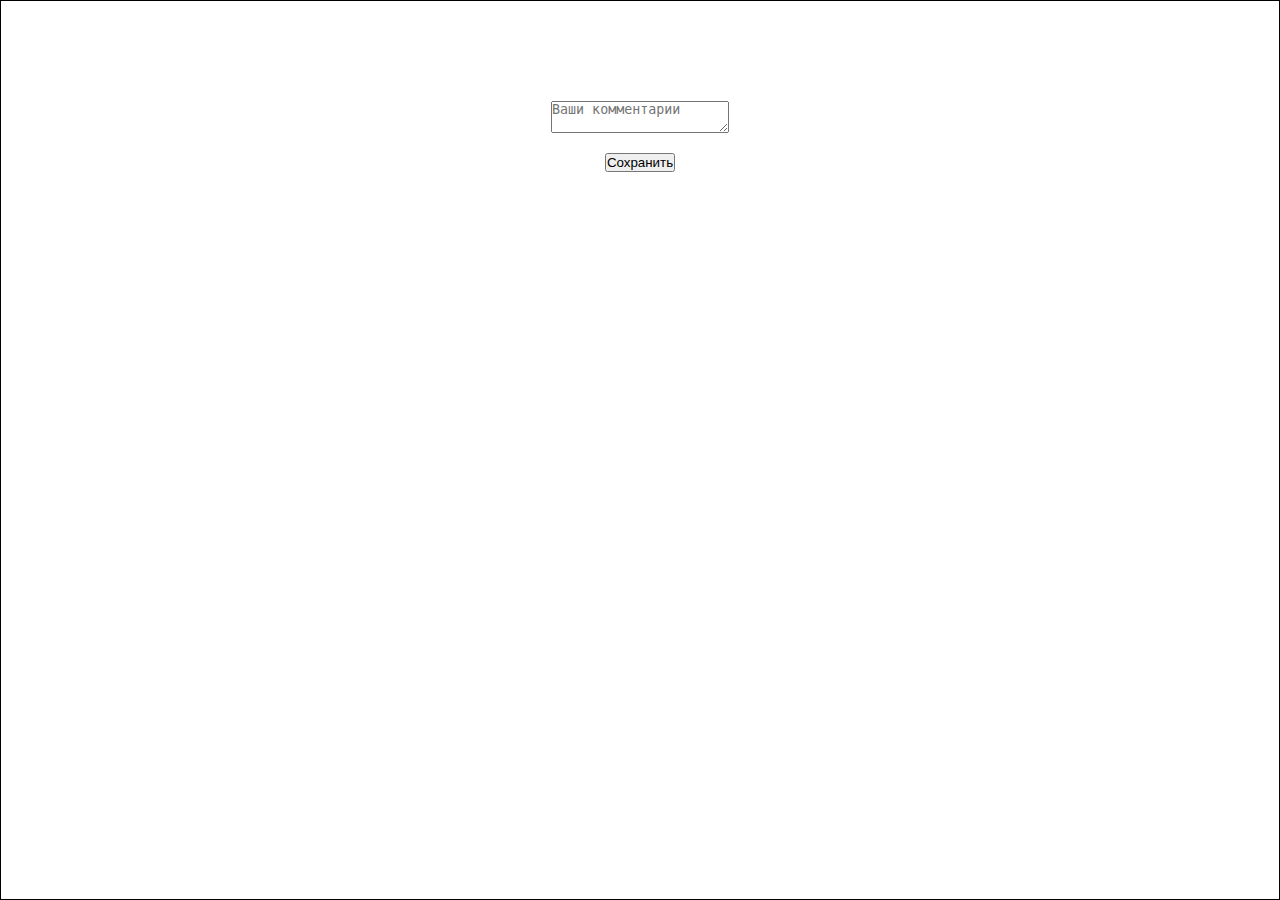
<file: api/01/index.html>
<!DOCTYPE html>
<html lang="en">

<head>
    <meta charset="UTF-8">
    <meta name="viewport" content="width=device-width, initial-scale=1.0">
    <title>Document</title>
    <link rel="stylesheet" href="style.css">
    <script src="task1.js" defer></script>
    <script src="task2.js" defer></script>
</head>

<body>
    <div class="page">
        <p class="orientation"></p>

        <form class="form" action="#">
            <textarea class="comments" placeholder="Ваши комментарии"></textarea>
            <button type="submit">Сохранить</button>
        </form>
    </div>

</body>

</html>
</file>
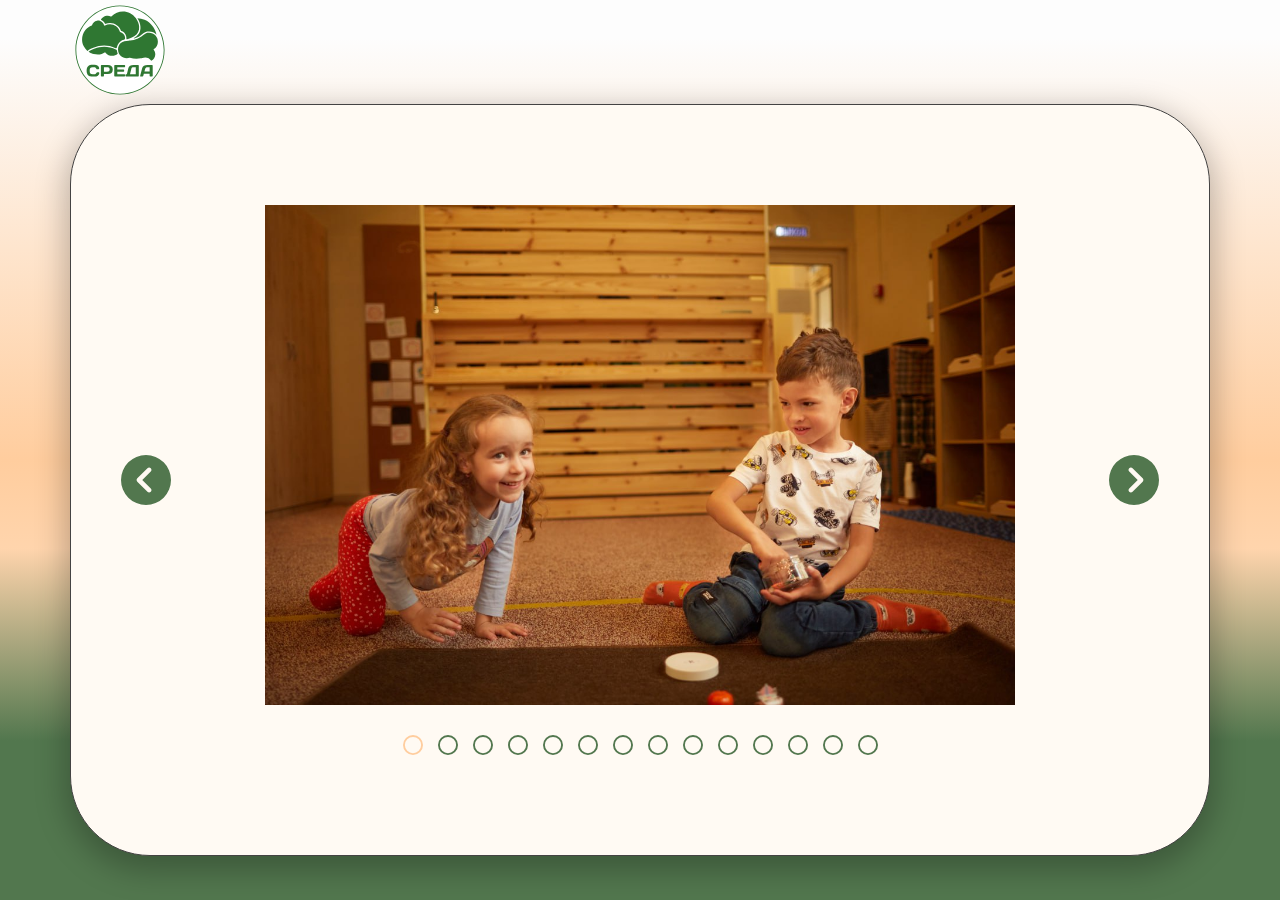
<file: api/02/index.html>
<!DOCTYPE html>
<html lang="en">

<head>
    <meta charset="UTF-8">
    <meta name="viewport" content="width=device-width, initial-scale=1.0">
    <title>Document</title>
    <link rel="stylesheet" href="style.css">

    <script src="index.js" defer></script>
</head>

<body>
    <div class="center">
        <svg xmlns="http://www.w3.org/2000/svg" width="100" height="100" viewBox="0 0 100 100" fill="none">
            <path
                d="M49.9915 94.1373C74.3726 94.1373 94.1373 74.3726 94.1373 49.9915C94.1373 25.6105 74.3726 5.8457 49.9915 5.8457C25.6105 5.8457 5.8457 25.6105 5.8457 49.9915C5.8457 74.3726 25.6105 94.1373 49.9915 94.1373Z"
                fill="white" />
            <path
                d="M49.9916 6.28249C74.097 6.28249 93.7006 25.8861 93.7006 49.9916C93.7006 74.097 74.097 93.7006 49.9916 93.7006C25.8861 93.7006 6.28249 74.097 6.28249 49.9916C6.28249 25.8861 25.9029 6.28249 49.9916 6.28249ZM49.9916 5.42578C25.3821 5.42578 5.42578 25.3821 5.42578 49.9916C5.42578 74.601 25.3821 94.5573 49.9916 94.5573C74.601 94.5573 94.5573 74.601 94.5573 49.9916C94.5573 25.3821 74.6178 5.42578 49.9916 5.42578Z"
                fill="#2F7732" />
            <path
                d="M69.142 26.5915C68.8564 23.6014 67.8485 21.0481 65.7656 18.0916C62.8259 13.9256 58.0552 11.4395 52.9653 11.4395C48.6481 11.4395 44.6334 13.1697 41.6433 16.2941L41.3409 16.6133L40.753 16.3781C39.7955 15.9918 38.7876 15.807 37.7629 15.807C36.0998 15.807 34.504 16.3109 33.1434 17.2516C32.2027 17.89 31.4131 18.7299 30.8252 19.7042C32.6058 20.4265 34.0673 21.804 34.8904 23.5342C35.0416 23.8366 35.3943 23.971 35.6967 23.8534C37.0741 23.299 38.5524 22.9967 40.0474 22.9967C45.0197 22.9967 49.3705 26.1211 50.9495 30.791C54.1748 31.7821 56.4089 34.7554 56.4089 38.1655C56.4089 38.3167 56.4089 38.4846 56.3921 38.6358C56.3753 39.039 56.7281 39.3582 57.1145 39.2742C61.1124 38.3839 69.9651 35.3938 69.142 26.5915Z"
                fill="#2F7732" />
            <path
                d="M70.3013 35.7297C70.8053 35.4105 71.3428 35.0409 71.83 34.621C72.8043 33.7643 73.8794 32.874 75.0888 32.286C76.3823 31.6645 77.7766 31.5805 79.1036 31.5805C81.9425 31.5805 84.5966 32.7732 86.478 34.789C86.2093 33.3611 85.8061 31.9836 85.235 30.6398C84.2271 28.2376 82.7656 26.0707 80.9178 24.2061C79.07 22.3415 76.9198 20.88 74.5177 19.8553C72.2667 18.881 69.8814 18.3435 67.412 18.2427C69.2094 21.0144 70.1501 23.5677 70.4189 26.4738C70.9733 32.4372 67.6136 35.9816 63.918 38.0814C63.666 38.2326 63.8172 38.619 64.1028 38.535C65.0435 38.2662 65.9842 37.9302 66.9249 37.5271C68.1008 37.0231 69.243 36.4184 70.3013 35.7297Z"
                fill="#2F7732" />
            <path
                d="M54.9475 36.6536C54.3931 34.3019 52.4781 32.5044 50.1264 31.9165L49.9248 31.8661L49.824 31.5133C48.4969 27.1962 44.5661 24.2901 40.0306 24.2901C38.2836 24.2901 36.5702 24.7437 35.0415 25.5836C34.672 25.7851 34.2184 25.6004 34.1008 25.1804C33.5297 23.0302 31.8331 21.3 29.6829 20.6785C29.4981 20.6281 24.4754 19.4858 22.0061 25.214L21.9053 25.466L21.6533 25.5668C19.436 26.4235 17.437 27.8177 15.8411 29.5983L15.4044 30.0855L15.186 30.3711C14.1949 31.6477 13.439 33.0588 12.9014 34.5706C12.3471 36.1497 12.0615 37.8127 12.0615 39.4925C12.0615 41.8107 12.5823 44.0448 13.607 46.0942C14.5141 47.9252 15.8075 49.5715 17.3698 50.8985C21.9389 47.8077 32.7906 42.281 45.7252 48.1268C46.2124 48.3452 46.7667 48.0596 46.8675 47.5389C47.2539 45.4559 48.2954 43.5073 49.8576 42.0291C51.0167 40.9204 52.3437 40.2148 54.0404 39.8117C54.6115 39.6773 55.0315 39.1902 55.0818 38.6022C55.1658 37.9807 55.0986 37.3087 54.9475 36.6536Z"
                fill="#2F7732" />
            <path
                d="M47.7411 53.704C47.2707 52.6121 47.0019 51.4194 46.8844 50.5963C46.834 50.2603 46.6156 49.9748 46.33 49.8404C33.8993 43.625 23.2828 48.6309 18.5625 51.705L19.8392 52.5281C20.0071 52.6289 21.1326 53.2168 21.435 53.3512C22.1573 53.6536 22.9132 53.8887 23.6692 54.0567C26.5753 54.7287 29.431 54.7119 31.6987 54.0231C32.7906 53.6872 33.7817 53.2 34.6384 52.5617L35.1088 52.2089L35.7135 52.8808C37.3429 54.7287 39.6947 55.8037 42.164 55.8037C44.2134 55.8037 46.1788 55.0646 47.7411 53.704Z"
                fill="#2F7732" />
            <path
                d="M70.872 58.3066C71.3759 58.2226 71.8799 58.0882 72.3838 57.9538C73.3077 57.7186 74.2484 57.4667 75.2059 57.4667C77.6417 57.4667 79.9095 58.6761 81.2533 60.7087C82.446 60.1544 83.4371 59.2641 84.1594 58.1722C84.9153 57.0299 85.3017 55.6861 85.3017 54.3086C85.3017 52.7464 84.7977 51.2513 83.857 50.0082L83.7563 49.8739L83.3867 49.4035L83.9914 48.9668C86.4272 47.3373 87.8886 44.5992 87.8886 41.6595C87.8886 36.8216 83.941 32.874 79.1031 32.874C77.7593 32.874 76.6506 32.9748 75.6427 33.462C74.5676 33.9827 73.5933 34.8058 72.6694 35.6121C72.1151 36.0993 71.5271 36.4856 70.9896 36.8384C69.8641 37.5607 68.6546 38.1991 67.4116 38.7366C64.9422 39.7949 62.4897 40.3996 60.1043 40.5676C59.5836 40.6012 59.0628 40.6348 58.5421 40.6516C55.6696 40.786 52.9651 40.9204 50.7645 43.0034C49.0175 44.6496 48.0264 46.9846 48.0264 49.3867C48.0264 54.2246 51.974 58.1722 56.8119 58.1722C57.7358 58.1722 58.6429 58.021 59.5332 57.7354L59.7348 57.6682L59.9363 57.7354C62.0529 58.4578 64.2535 58.8273 66.5212 58.8273C67.8819 58.8105 69.293 58.5754 70.872 58.3066Z"
                fill="#2F7732" />
            <path
                d="M18.1417 75.1722C17.1338 74.2147 16.6299 72.7364 16.6299 70.7207C16.6299 68.7049 17.1338 67.2266 18.1417 66.2691C19.1496 65.3116 20.6447 64.8245 22.6605 64.8245H24.4747C25.7009 64.8245 26.7928 65.1436 27.7335 65.782C28.6742 66.4203 29.1446 67.2938 29.1446 68.4025C29.1446 68.7217 29.0438 68.9568 28.859 69.0912C28.6742 69.2256 28.4894 69.2928 28.3047 69.2928H27.3304C26.8264 69.2928 26.4401 68.9904 26.1713 68.4025C25.7681 67.5458 25.0962 67.1258 24.1723 67.1258H22.7276C21.535 67.1258 20.7455 67.3778 20.3087 67.8817C19.8887 68.3857 19.6704 69.3264 19.6704 70.7039C19.6704 72.0813 19.8887 73.022 20.3087 73.5428C20.7287 74.0467 21.535 74.3155 22.7276 74.3155H24.3403C25.2642 74.3155 25.9361 73.8955 26.3225 73.0388C26.5912 72.4341 26.9944 72.1317 27.4984 72.1317H28.4727C28.7246 72.1317 28.9262 72.2325 29.0774 72.4173C29.2286 72.6021 29.2958 72.8204 29.2958 73.0388C29.2958 74.1475 28.8254 75.021 27.8847 75.6593C26.944 76.2977 25.8521 76.6168 24.6259 76.6168H22.6437C20.6447 76.6168 19.1496 76.1297 18.1417 75.1722Z"
                fill="#2F7732" />
            <path
                d="M30.8916 75.7937V65.6812C30.8916 65.4628 30.9588 65.2948 31.11 65.1436C31.2612 64.9924 31.4291 64.9084 31.6475 64.9084H37.8461C41.1217 64.9084 42.768 66.4203 42.768 69.444C42.768 72.4677 41.1217 73.9795 37.8461 73.9795H33.9489V75.8105C33.9489 76.0289 33.8817 76.1969 33.7305 76.3481C33.5793 76.4992 33.3945 76.5664 33.193 76.5664H31.6643C31.4459 76.5664 31.278 76.4992 31.1268 76.3481C30.9588 76.1801 30.8916 75.9953 30.8916 75.7937ZM33.9489 71.6613H36.9054C37.8125 71.6613 38.5012 71.5102 38.9716 71.2078C39.4419 70.9054 39.6771 70.3175 39.6771 69.444C39.6771 68.5705 39.4419 67.9825 38.9716 67.6802C38.5012 67.3778 37.8125 67.2266 36.9054 67.2266H33.9489V71.6613Z"
                fill="#2F7732" />
            <path
                d="M44.2461 75.7769V65.6644C44.2461 65.446 44.3301 65.278 44.4813 65.1268C44.6325 64.9756 44.8172 64.9084 45.0188 64.9084H54.3754C54.5938 64.9084 54.7618 64.9924 54.913 65.1436C55.0642 65.2948 55.1314 65.4796 55.1314 65.6812V66.4371C55.1314 66.6555 55.0642 66.8235 54.913 66.9746C54.7618 67.1258 54.577 67.193 54.3754 67.193H47.3034V69.5616H53.4011C53.6195 69.5616 53.7875 69.6288 53.9387 69.7799C54.0899 69.9311 54.1571 70.1159 54.1571 70.3175V71.0734C54.1571 71.2918 54.0899 71.4598 53.9387 71.6109C53.7875 71.7621 53.6027 71.8293 53.4011 71.8293H47.3034V74.2483H54.3586C54.5602 74.2483 54.745 74.3155 54.8794 74.4667C55.0306 74.6178 55.0978 74.7858 55.0978 75.0042V75.7769C55.0978 75.9953 55.0138 76.1633 54.8626 76.3145C54.7114 76.4656 54.5266 76.5328 54.325 76.5328H45.0188C44.8004 76.5328 44.6325 76.4656 44.4813 76.3145C44.3301 76.1801 44.2461 75.9953 44.2461 75.7769Z"
                fill="#2F7732" />
            <path
                d="M55.4844 75.7937V75.021C55.4844 74.8026 55.5516 74.6346 55.7028 74.4835C55.8539 74.3323 56.0387 74.2651 56.2403 74.2651H56.8786L58.3905 68.1169C58.9112 65.9835 60.675 64.9084 63.6651 64.9084H68.0495C68.2678 64.9084 68.4358 64.9756 68.587 65.1268C68.7382 65.278 68.8054 65.446 68.8054 65.6644V75.8105C68.8054 76.0289 68.7382 76.1969 68.587 76.3481C68.4358 76.4992 68.2511 76.5664 68.0495 76.5664H56.2403C56.0219 76.5664 55.8539 76.4992 55.7028 76.3481C55.5516 76.1801 55.4844 75.9953 55.4844 75.7937ZM60.0031 74.2483H65.7649V67.193H63.3292C62.8084 67.193 62.3885 67.3274 62.0525 67.613C61.7165 67.8985 61.4814 68.2849 61.3638 68.7888L60.0031 74.2483Z"
                fill="#2F7732" />
            <path
                d="M70.183 75.8105L72.2156 68.0833C72.7699 65.9835 74.5674 64.9252 77.6078 64.9084H81.9922C82.1938 64.9084 82.3617 64.9924 82.4961 65.1436C82.6305 65.2948 82.6977 65.4796 82.6977 65.6644V75.8105C82.6977 76.0289 82.6137 76.1969 82.4625 76.3481C82.3113 76.4992 82.1266 76.5664 81.925 76.5664H80.3963C80.178 76.5664 79.9932 76.4992 79.842 76.3481C79.6908 76.1969 79.6236 76.0289 79.6236 75.7937V73.7443H73.845L73.3075 75.7937C73.2571 76.0121 73.1395 76.1969 72.9379 76.3481C72.7531 76.4992 72.5516 76.5664 72.3332 76.5664H70.7374C70.519 76.5664 70.3678 76.4992 70.2838 76.3817C70.1998 76.2641 70.1494 76.1465 70.1494 76.0625C70.1662 75.9617 70.1662 75.8777 70.183 75.8105ZM74.4666 71.443H79.6404V67.2098H77.3223C76.8015 67.2098 76.348 67.361 75.9616 67.6466C75.5753 67.9321 75.3065 68.3353 75.1721 68.8392L74.4666 71.443Z"
                fill="#2F7732" />
        </svg>
        <div class="top">
            <div class="slider">

                <svg class="leftArrow" id="Layer_2" xmlns="http://www.w3.org/2000/svg" height="1em"
                    viewBox="0 0 512 512">
                    <path
                        d="M512 256A256 256 0 1 0 0 256a256 256 0 1 0 512 0zM271 135c9.4-9.4 24.6-9.4 33.9 0s9.4 24.6 0 33.9l-87 87 87 87c9.4 9.4 9.4 24.6 0 33.9s-24.6 9.4-33.9 0L167 273c-9.4-9.4-9.4-24.6 0-33.9L271 135z" />
                </svg>

                <img data-image="1" src="./img/01.jpg" alt="carousel">
                <img data-image="2" src="./img/02.jpg" alt="carousel">
                <img data-image="3" src="./img/03.jpg" alt="carousel">
                <img data-image="4" src="./img/04.jpg" alt="carousel">
                <img data-image="5" src="./img/05.jpg" alt="carousel">
                <img data-image="6" src="./img/06.jpg" alt="carousel">
                <img data-image="7" src="./img/07.jpg" alt="carousel">
                <img data-image="8" src="./img/08.jpg" alt="carousel">
                <img data-image="9" src="./img/09.jpg" alt="carousel">
                <img data-image="10" src="./img/10.jpg" alt="carousel">
                <img data-image="11" src="./img/11.jpg" alt="carousel">
                <img data-image="12" src="./img/12.jpg" alt="carousel">
                <img data-image="13" src="./img/13.jpg" alt="carousel">
                <img data-image="14" src="./img/14.jpg" alt="carousel">

                <svg class="rightArrow" id="Layer_2" xmlns="http://www.w3.org/2000/svg" height="1em"
                    viewBox="0 0 512 512">
                    <path
                        d="M0 256a256 256 0 1 0 512 0A256 256 0 1 0 0 256zM241 377c-9.4 9.4-24.6 9.4-33.9 0s-9.4-24.6 0-33.9l87-87-87-87c-9.4-9.4-9.4-24.6 0-33.9s24.6-9.4 33.9 0L345 239c9.4 9.4 9.4 24.6 0 33.9L241 377z" />
                </svg>

            </div>

            <div class="dots">
                <svg dot="1" xmlns="http://www.w3.org/2000/svg" viewBox="0 0 512 512">
                    <path
                        d="M464 256A208 208 0 1 0 48 256a208 208 0 1 0 416 0zM0 256a256 256 0 1 1 512 0A256 256 0 1 1 0 256z" />
                </svg>
                <svg dot="2" xmlns="http://www.w3.org/2000/svg" viewBox="0 0 512 512">
                    <path
                        d="M464 256A208 208 0 1 0 48 256a208 208 0 1 0 416 0zM0 256a256 256 0 1 1 512 0A256 256 0 1 1 0 256z" />
                </svg>
                <svg dot="3" xmlns="http://www.w3.org/2000/svg" viewBox="0 0 512 512">
                    <path
                        d="M464 256A208 208 0 1 0 48 256a208 208 0 1 0 416 0zM0 256a256 256 0 1 1 512 0A256 256 0 1 1 0 256z" />
                </svg>
                <svg dot="4" xmlns="http://www.w3.org/2000/svg" viewBox="0 0 512 512">
                    <path
                        d="M464 256A208 208 0 1 0 48 256a208 208 0 1 0 416 0zM0 256a256 256 0 1 1 512 0A256 256 0 1 1 0 256z" />
                </svg>
                <svg dot="5" xmlns="http://www.w3.org/2000/svg" viewBox="0 0 512 512">
                    <path
                        d="M464 256A208 208 0 1 0 48 256a208 208 0 1 0 416 0zM0 256a256 256 0 1 1 512 0A256 256 0 1 1 0 256z" />
                </svg>
                <svg dot="6" xmlns="http://www.w3.org/2000/svg" viewBox="0 0 512 512">
                    <path
                        d="M464 256A208 208 0 1 0 48 256a208 208 0 1 0 416 0zM0 256a256 256 0 1 1 512 0A256 256 0 1 1 0 256z" />
                </svg>
                <svg dot="7" xmlns="http://www.w3.org/2000/svg" viewBox="0 0 512 512">
                    <path
                        d="M464 256A208 208 0 1 0 48 256a208 208 0 1 0 416 0zM0 256a256 256 0 1 1 512 0A256 256 0 1 1 0 256z" />
                </svg>
                <svg dot="8" xmlns="http://www.w3.org/2000/svg" viewBox="0 0 512 512">
                    <path
                        d="M464 256A208 208 0 1 0 48 256a208 208 0 1 0 416 0zM0 256a256 256 0 1 1 512 0A256 256 0 1 1 0 256z" />
                </svg>
                <svg dot="9" xmlns="http://www.w3.org/2000/svg" viewBox="0 0 512 512">
                    <path
                        d="M464 256A208 208 0 1 0 48 256a208 208 0 1 0 416 0zM0 256a256 256 0 1 1 512 0A256 256 0 1 1 0 256z" />
                </svg>
                <svg dot="10" xmlns="http://www.w3.org/2000/svg" viewBox="0 0 512 512">
                    <path
                        d="M464 256A208 208 0 1 0 48 256a208 208 0 1 0 416 0zM0 256a256 256 0 1 1 512 0A256 256 0 1 1 0 256z" />
                </svg>
                <svg dot="11" xmlns="http://www.w3.org/2000/svg" viewBox="0 0 512 512">
                    <path
                        d="M464 256A208 208 0 1 0 48 256a208 208 0 1 0 416 0zM0 256a256 256 0 1 1 512 0A256 256 0 1 1 0 256z" />
                </svg>
                <svg dot="12" xmlns="http://www.w3.org/2000/svg" viewBox="0 0 512 512">
                    <path
                        d="M464 256A208 208 0 1 0 48 256a208 208 0 1 0 416 0zM0 256a256 256 0 1 1 512 0A256 256 0 1 1 0 256z" />
                </svg>
                <svg dot="13" xmlns="http://www.w3.org/2000/svg" viewBox="0 0 512 512">
                    <path
                        d="M464 256A208 208 0 1 0 48 256a208 208 0 1 0 416 0zM0 256a256 256 0 1 1 512 0A256 256 0 1 1 0 256z" />
                </svg>
                <svg dot="14" xmlns="http://www.w3.org/2000/svg" viewBox="0 0 512 512">
                    <path
                        d="M464 256A208 208 0 1 0 48 256a208 208 0 1 0 416 0zM0 256a256 256 0 1 1 512 0A256 256 0 1 1 0 256z" />
                </svg>
            </div>
        </div>
    </div>
</body>

</html>
</file>
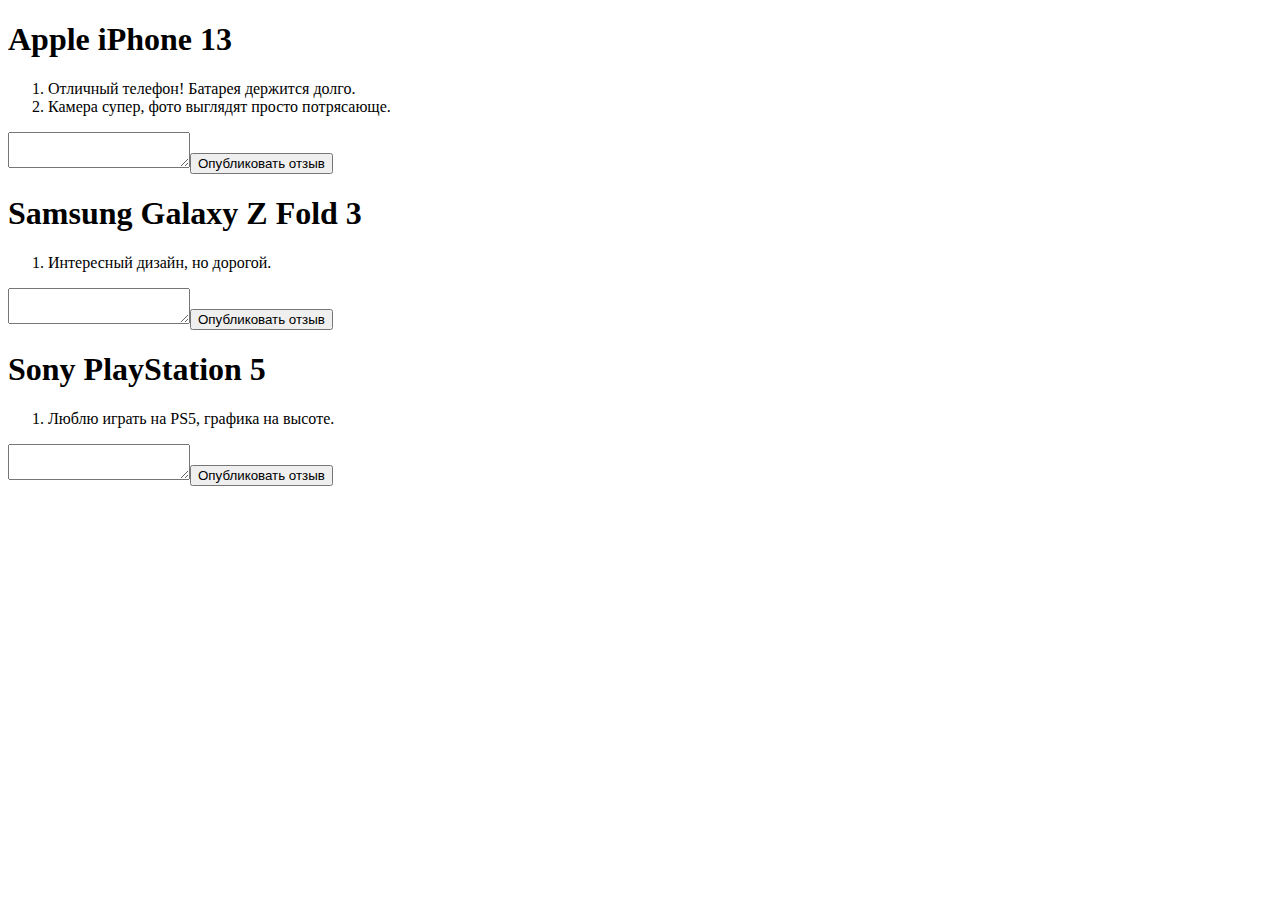
<file: profi/02/index.html>
<!DOCTYPE html>
<html lang="en">

<head>
  <meta charset="UTF-8">
  <meta name="viewport" content="width=device-width, initial-scale=1.0">
  <title>Document</title>
  <script src="1.js" defer></script>
  <script src="2.js" defer></script>
</head>

<body>
  <div class="phone">

  </div>
</body>

</html>
</file>
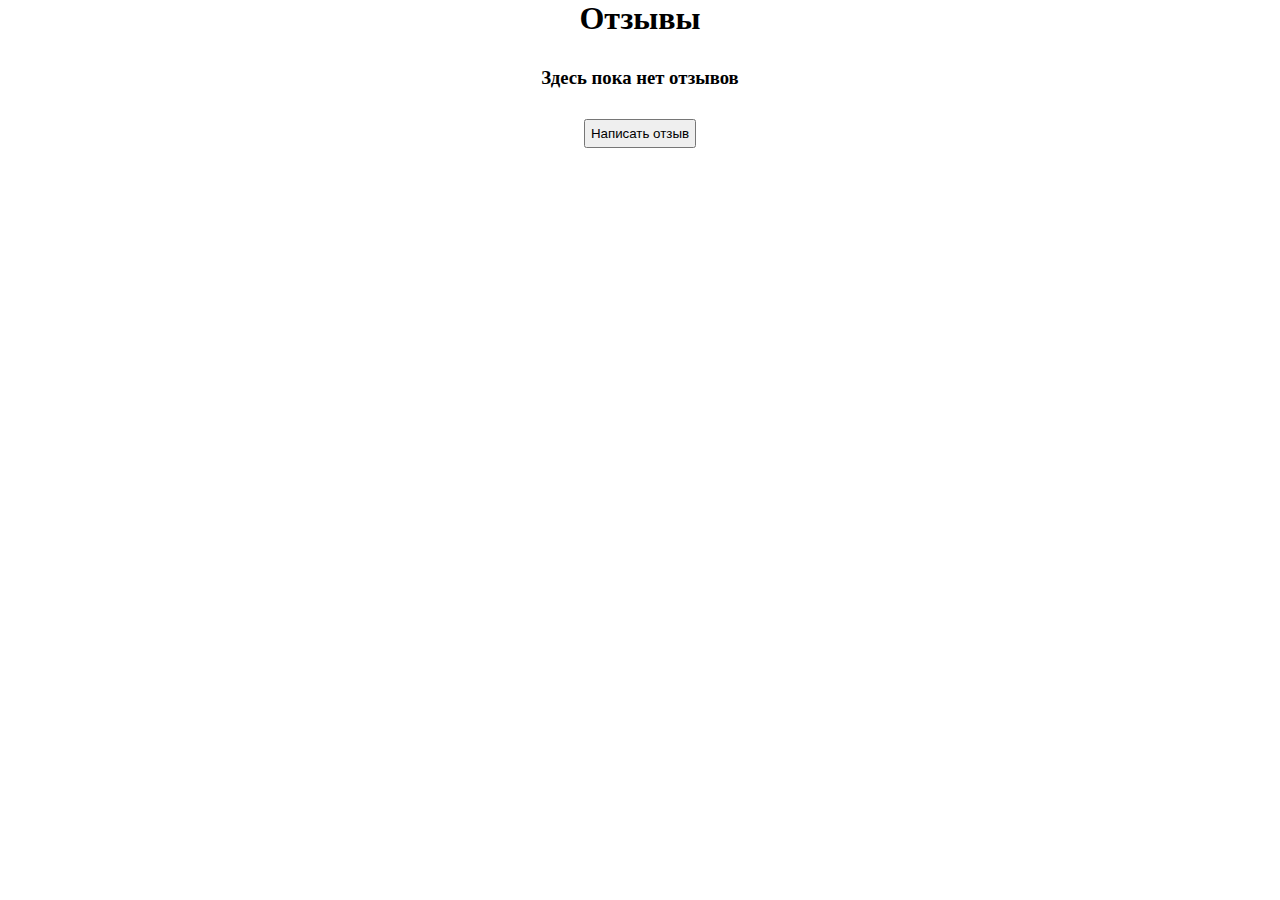
<file: profi/03/index.html>
<!DOCTYPE html>
<html lang="en">

<head>
    <meta charset="UTF-8">
    <meta name="viewport" content="width=device-width, initial-scale=1.0">
    <title>Document</title>
    <link rel="stylesheet" href="style.css">
    <script src="index.js" defer></script>
</head>

<body>
    <div class="feedbacks">

    </div>
</body>

</html>
</file>
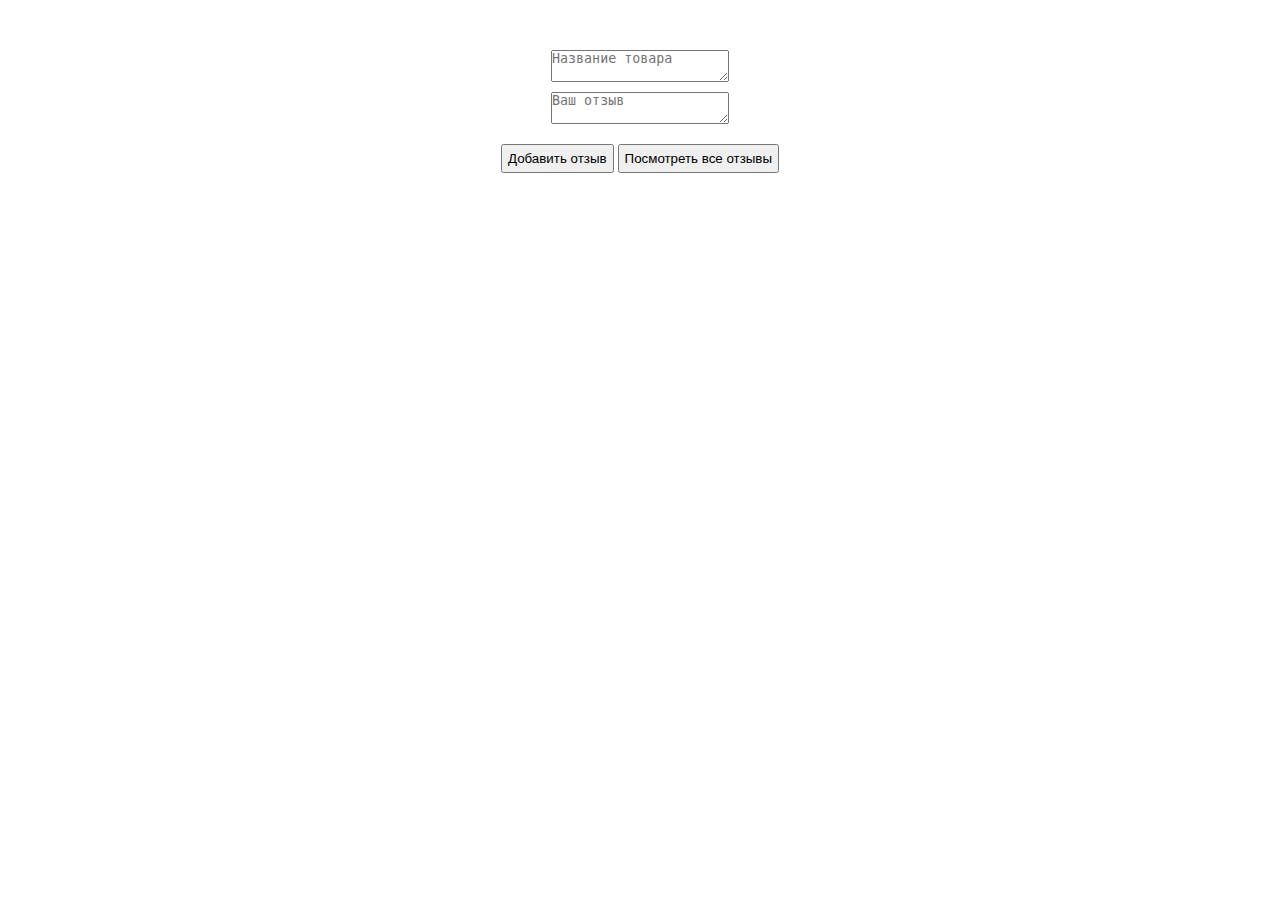
<file: profi/03/feedback.html>
<!DOCTYPE html>
<html lang="en">

<head>
    <meta charset="UTF-8">
    <meta name="viewport" content="width=device-width, initial-scale=1.0">
    <title>New Feedback</title>
    <link rel="stylesheet" href="style.css">
    <script src="feedback.js" defer></script>
</head>

<body>
    <div class="new">
        <textarea type="text" class="product" id="product" placeholder="Название товара"></textarea>
        <textarea type="email" class="feedback" placeholder="Ваш отзыв"></textarea>
        <p class="error"></p>
        <div>
            <button type="submit" class="addFeedback button">Добавить отзыв</button>
            <button onclick="document.location='index.html'" class="button">Посмотреть все отзывы</button>
        </div>
    </div>

</body>

</html>
</file>
<file: api/01/style.css>
* {
    margin: 0;
    padding: 0;
    box-sizing: border-box;
    outline: none;
}

.page {
    height: 100vh;
    width: 100vw;
    border: 1px solid black;
}

.form{
    display: flex;
    flex-direction: column;
    align-items: center;
    gap: 20px;
    margin: 100px;
}
</file>
<file: api/02/style.css>
* {
    margin: 0;
    padding: 0;
    box-sizing: border-box;
    outline: none;
}

html {
    height: 100%;
}  

body{
    background: linear-gradient( #FDFDFD 4.2%, #FFCD9E 51.04%, rgba(255, 205, 158, 0.85) 60.94%, #52774E 82.29%, #52774E 100%);
}

img {
    height: 500px;
    width: auto;
}

svg:hover{
    cursor: pointer;
    fill: #2F7732;
}

.center {
    padding-left: calc(50% - 570px);
    padding-right: calc(50% - 570px);    
}

.top {
    padding: 100px 0;
    border-radius: 80px;
    border: 1px solid var(--grey-100, #444343);
    background:#FFFAF3;
    box-shadow: 0px 10px 30px 5px rgba(0, 0, 0, 0.25);
}

.slider{    
    display: flex;
    align-items: center;
    justify-content: space-around;
    margin-bottom: 30px;
    position: relative;
}

.leftArrow {
    width: 50px;
    height: 50px; 
    fill: #52774E;     
    position: absolute; 
    top: 50%; 
    left: 50px; 
}

.rightArrow {
    width: 50px;
    height: 50px; 
    fill: #52774E;        
    position: absolute;
    top: 50%; 
    right: 50px; 
}

.hidden{
    display: none;
}

.visible{
    display: block;    
}

.dots{    
    display: flex;
    justify-content: center; 
    gap: 20px;
    fill: #52774E;   
    height: 20px;
}

.dots svg {    
    width: 20px;
    height: 20px;    
}

.colorDot{
    fill: #FFCD9E;
}

.dots {    
    display: flex;
    gap: 15px;
    list-style-type: none;    
}
</file>
<file: profi/03/style.css>
* {
    margin: 0;
    padding: 0;
    box-sizing: border-box;
    outline: none;
}

.formCreate {
    display: flex;
    flex-direction: column;
    align-items: center;
    gap: 20px;
}

.feedbacks {    
    display: flex;
    flex-direction: column;
    align-items: center;
    gap: 30px;
}

.card{
    width: 300px;
}

.list {
   padding: 15px 15px 0;   
}

.deleteButton{
    border: none;
    background-color: #fff;
    padding-left: 10px;
}

.deleteButton:hover{
    cursor: pointer;
    color: red    
}

.new {
    padding-top: 50px;
    display: flex;
    flex-direction: column;
    align-items: center;
    gap: 10px;
}

.button {
    padding: 5px;
}
</file>
